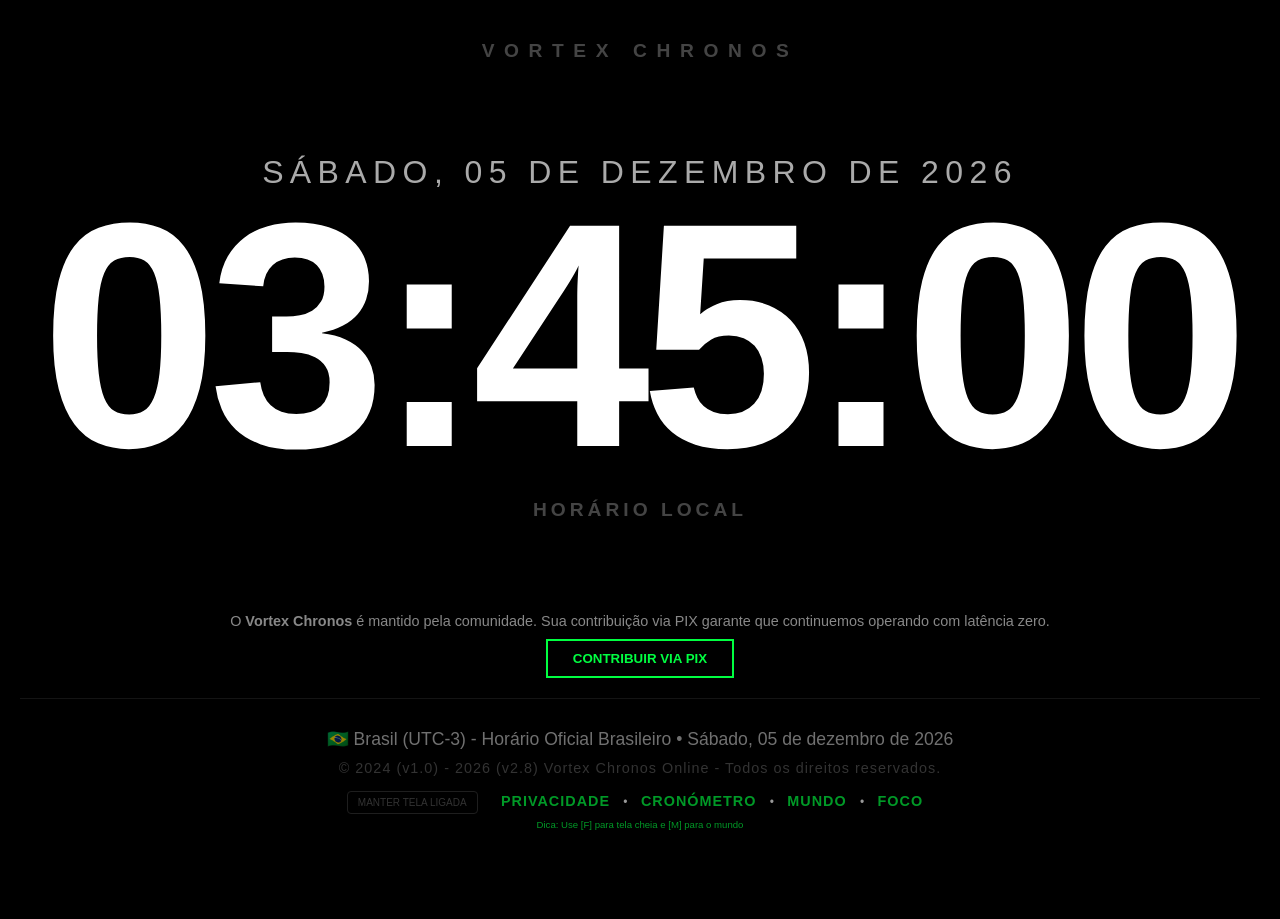
<file: index.html>
<!DOCTYPE html>
<html lang="pt-br">
<head>
    <meta charset="UTF-8">
    <script async src="https://pagead2.googlesyndication.com/pagead/js/adsbygoogle.js?client=ca-pub-1116856125939176" crossorigin="anonymous"></script>
    <meta name="google-adsense-account" content="ca-pub-1116856125939176">
    <meta name="viewport" content="width=device-width, initial-scale=1.0">
    <title>Relógio Online - Horário Local</title>
    <link rel="stylesheet" href="style.css">
</head>
<body> 
    <div class="vortex-container">
        <header class="vortex-brand">VORTEX CHRONOS</header>

        <main class="vortex-main">
            <div id="vortex-date" class="vortex-date"></div>
            <div id="vortex-clock" class="vortex-time">00:00:00</div>
            <div id="vortex-location" class="vortex-region">Sincronizando com o Horário Local</div>
        </main>

        <section class="donation-box hide-on-fs">
            <p>O <strong>Vortex Chronos</strong> é mantido pela comunidade. Sua contribuição via PIX garante que continuemos operando com latência zero.</p>
            <button class="pix-button" onclick="copyPix('0df8fcd3-dffc-4265-8464-5a60badef88c')">
                <span id="pix-text">CONTRIBUIR VIA PIX</span>
            </button>
        </section>

        <section class="seo-content hide-on-fs" style="display:none;">
            <h2>Vortex Chronos - Horário de Brasília em Tempo Real</h2>
            <p>O Vortex Chronos oferece a hora exata sincronizada com o Horário Oficial do Brasil (UTC-3).</p>
        </section>

        <footer class="vortex-footer hide-on-fs footer-area">
            <div class="footer-line">
                🇧🇷 Brasil (UTC-3) - Horário Oficial Brasileiro • <span id="footer-full-date"></span>
            </div>
            <div class="footer-copyright">
                © 2024 (v1.0) - 2026 (v2.8) Vortex Chronos Online - Todos os direitos reservados.
            </div>
            <div class="footer-nav">
    <button id="wake-lock-btn" onclick="requestWakeLock()" style="background:transparent; border:1px solid #333; color:#555; padding:5px 10px; font-size:10px; cursor:pointer; margin-right:10px; border-radius:4px; vertical-align:middle;">
        MANTER TELA LIGADA
    </button>

    <a href="privacidade.html">PRIVACIDADE</a> • 
    <a href="cronometro.html" target="_blank">CRONÓMETRO</a> • 
    <a href="global.html" target="_blank">MUNDO</a> • 
    <a href="foco.html" target="_blank">FOCO</a>
</div>

        </footer>
    </div>

    <button id="fullscreen-btn" class="fs-button" onclick="toggleFullScreen()">
        <span>TELA CHEIA</span>
    </button>

    <script src="script.js"></script>
</body>
</html>
</file>
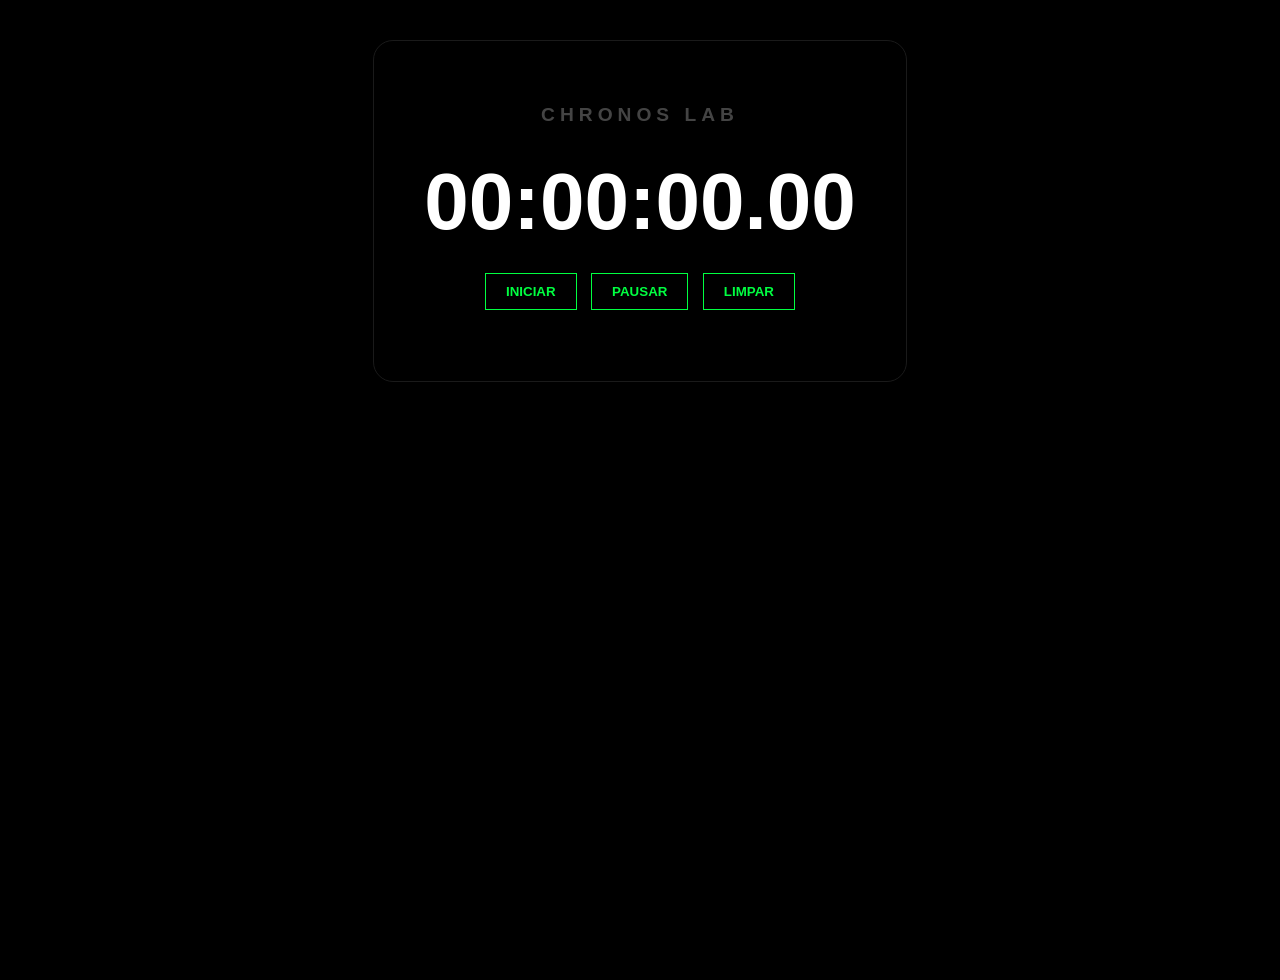
<file: cronometro.html>
<!DOCTYPE html>
<html lang="pt-br">
<head>
    <meta charset="UTF-8"><title>Chronos Lab | Cronómetro</title>
    <link rel="stylesheet" href="style-tools.css">
</head>
<body>
    <div class="tool-container">
        <h1>CHRONOS LAB</h1>
        <div id="display" class="big-timer">00:00:00.00</div>
        <div class="controls">
            <button onclick="start()">INICIAR</button>
            <button onclick="pause()">PAUSAR</button>
            <button onclick="reset()">LIMPAR</button>
        </div>
        <ul id="laps"></ul>
    </div>
    <script>
        let startTime, elapsedTime = 0, timerInterval;
        function start() {
            startTime = Date.now() - elapsedTime;
            timerInterval = setInterval(() => {
                elapsedTime = Date.now() - startTime;
                print(timeToString(elapsedTime));
            }, 10);
        }
        function pause() { clearInterval(timerInterval); }
        function reset() {
            clearInterval(timerInterval);
            print("00:00:00.00");
            elapsedTime = 0;
        }
        function timeToString(time) {
            let diffInHrs = time / 3600000;
            let hh = Math.floor(diffInHrs);
            let diffInMin = (diffInHrs - hh) * 60;
            let mm = Math.floor(diffInMin);
            let diffInSec = (diffInMin - mm) * 60;
            let ss = Math.floor(diffInSec);
            let diffInMs = (diffInSec - ss) * 100;
            let ms = Math.floor(diffInMs);
            return `${String(hh).padStart(2,"0")}:${String(mm).padStart(2,"0")}:${String(ss).padStart(2,"0")}.${String(ms).padStart(2,"0")}`;
        }
        function print(txt) { document.getElementById("display").innerHTML = txt; }
    </script>
</body>
</html>
</file>
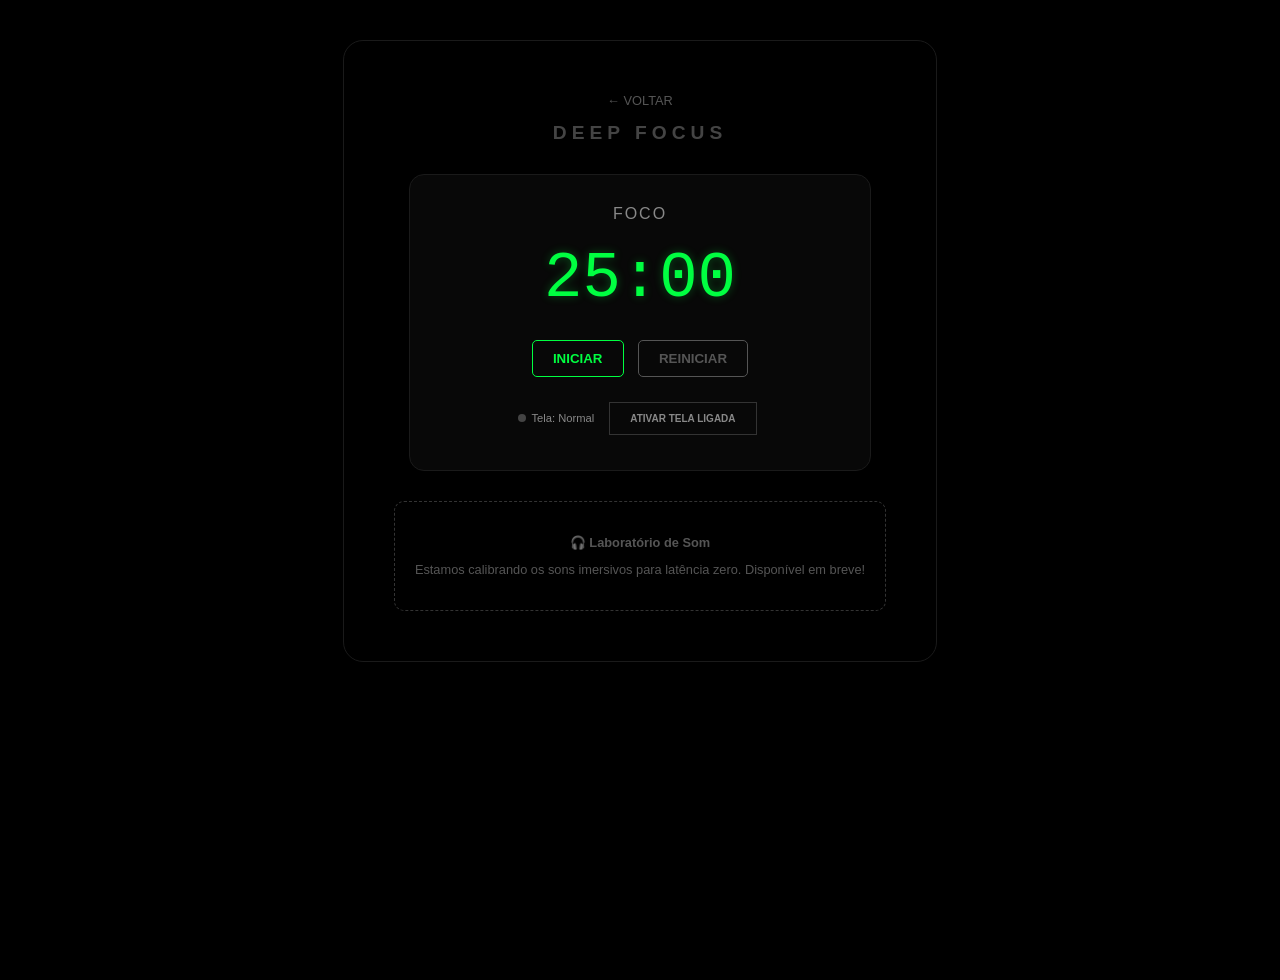
<file: foco.html>
<!DOCTYPE html>
<html lang="pt-br">
<head>
    <meta charset="UTF-8">
    <title>Deep Focus | Pomodoro & Imersão</title>
    <link rel="stylesheet" href="style-tools.css">
    <style>
        .pomodoro-container {
            background: rgba(255, 255, 255, 0.03);
            border: 1px solid #1a1a1a;
            padding: 30px;
            border-radius: 15px;
            max-width: 400px;
            margin: 20px auto;
            text-align: center;
        }

        .timer-display {
            font-size: 4rem;
            font-family: monospace;
            color: #00ff41;
            margin: 20px 0;
            text-shadow: 0 0 10px rgba(0, 255, 65, 0.3);
        }

        .audio-placeholder {
            border: 1px dashed #333;
            padding: 20px;
            margin-top: 30px;
            color: #555;
            font-size: 0.8rem;
            border-radius: 10px;
        }

        .wake-lock-status {
            font-size: 0.7rem;
            margin-top: 15px;
            color: #888;
            display: flex;
            align-items: center;
            justify-content: center;
            gap: 5px;
        }

        .status-dot {
            width: 8px;
            height: 8px;
            border-radius: 50%;
            background: #444;
        }

        .status-active .status-dot {
            background: #00ff41;
            box-shadow: 0 0 5px #00ff41;
        }

        .btn-main {
            background: transparent;
            border: 1px solid #00ff41;
            color: #00ff41;
            padding: 10px 20px;
            cursor: pointer;
            font-weight: bold;
            margin: 5px;
            border-radius: 5px;
        }

        .btn-main:hover { background: rgba(0, 255, 65, 0.1); }
    </style>
</head>
<body>
    <div class="tool-container">
        <a href="index.html" style="color:#555; text-decoration:none; font-size:0.8rem;">← VOLTAR</a>
        <h1>DEEP FOCUS</h1>
        
        <div class="pomodoro-container">
            <div id="timer-label" style="letter-spacing: 2px; color: #888;">FOCO</div>
            <div class="timer-display" id="timer">25:00</div>
            
            <div class="controls">
                <button class="btn-main" onclick="toggleTimer()" id="startBtn">INICIAR</button>
                <button class="btn-main" style="border-color:#555; color:#555;" onclick="resetTimer()">REINICIAR</button>
            </div>

            <div id="wake-status-cont" class="wake-lock-status">
                <div class="status-dot"></div>
                <span id="wake-text">Tela: Normal</span>
                <button onclick="requestWakeLock()" id="wakeBtn" style="background:none; border:1px solid #333; color:#888; font-size:10px; margin-left:10px; cursor:pointer;">ATIVAR TELA LIGADA</button>
            </div>
        </div>

        <div class="audio-placeholder">
            <p><strong>🎧 Laboratório de Som</strong></p>
            <p>Estamos calibrando os sons imersivos para latência zero. Disponível em breve!</p>
        </div>
    </div>

    <script>
        // Lógica do Pomodoro
        let timeLeft = 25 * 60;
        let timerId = null;
        let isRunning = false;

        function updateDisplay() {
            const mins = Math.floor(timeLeft / 60);
            const secs = timeLeft % 60;
            document.getElementById('timer').textContent = 
                `${String(mins).padStart(2, '0')}:${String(secs).padStart(2, '0')}`;
        }

        function toggleTimer() {
            if (isRunning) {
                clearInterval(timerId);
                document.getElementById('startBtn').innerText = "RETOMAR";
            } else {
                timerId = setInterval(() => {
                    timeLeft--;
                    updateDisplay();
                    if (timeLeft <= 0) {
                        clearInterval(timerId);
                        alert("Tempo de foco encerrado! Hora de uma pausa.");
                        resetTimer();
                    }
                }, 1000);
                document.getElementById('startBtn').innerText = "PAUSAR";
            }
            isRunning = !isRunning;
        }

        function resetTimer() {
            clearInterval(timerId);
            isRunning = false;
            timeLeft = 25 * 60;
            updateDisplay();
            document.getElementById('startBtn').innerText = "INICIAR";
        }

        // Lógica para Manter a Tela Ligada (Wake Lock API)
        let wakeLock = null;

        async function requestWakeLock() {
            try {
                if ('wakeLock' in navigator) {
                    wakeLock = await navigator.wakeLock.request('screen');
                    document.getElementById('wake-status-cont').classList.add('status-active');
                    document.getElementById('wake-text').innerText = "Tela: Sempre Ativa";
                    document.getElementById('wakeBtn').style.display = "none";
                    
                    wakeLock.addEventListener('release', () => {
                        document.getElementById('wake-status-cont').classList.remove('status-active');
                        document.getElementById('wake-text').innerText = "Tela: Normal";
                    });
                } else {
                    alert("Seu navegador não suporta a função de manter a tela ligada.");
                }
            } catch (err) {
                console.error(`${err.name}, ${err.message}`);
            }
        }
    </script>
</body>
</html>
</file>
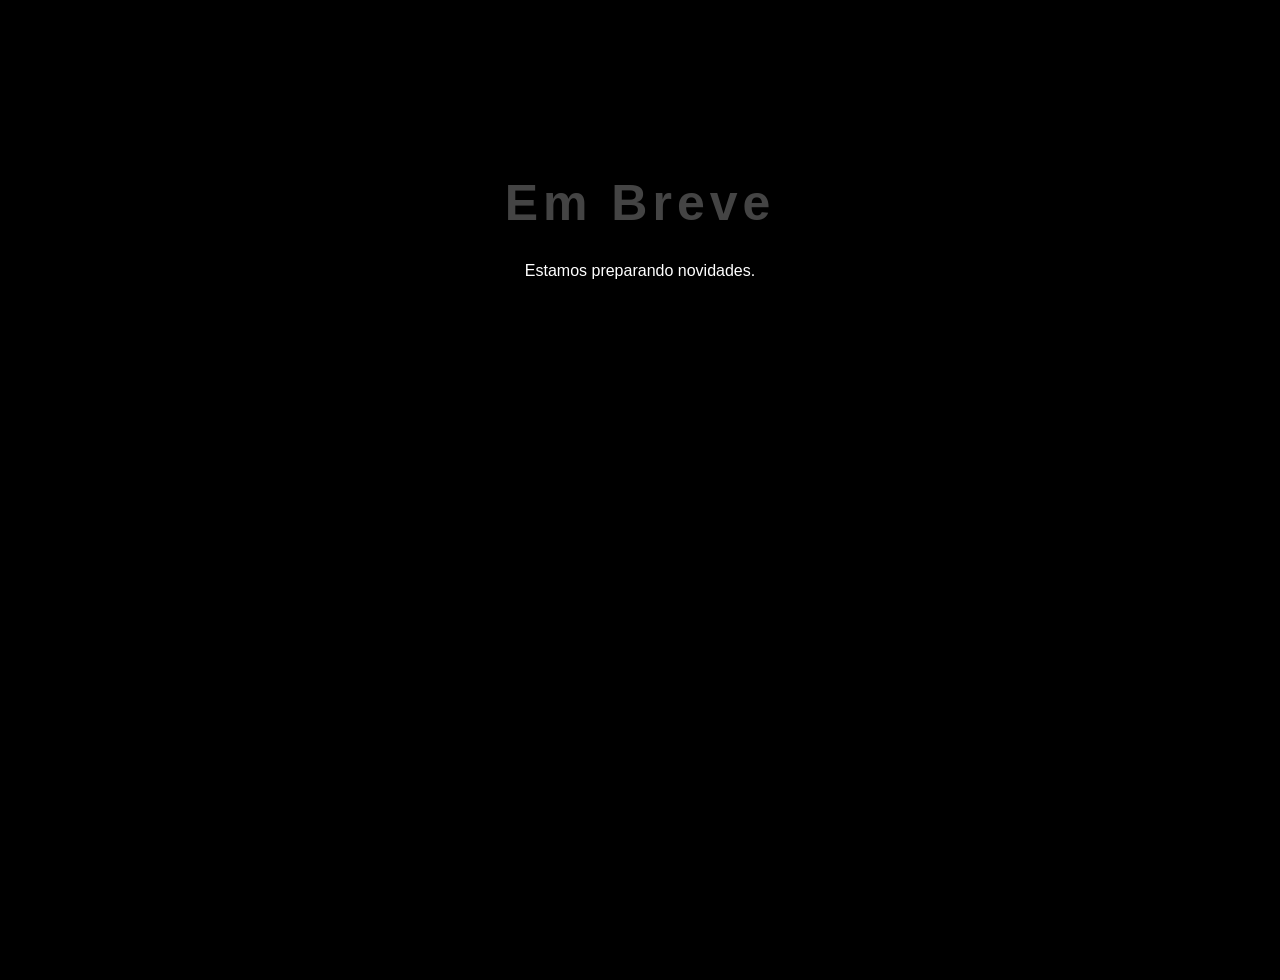
<file: global.html>
<!-- MENSAGEM DE EM BREVE -->
<div style="text-align: center; margin-top: 100px; font-family: sans-serif;">
    <h1 style="font-size: 50px;">Em Breve</h1>
    <p>Estamos preparando novidades.</p>
</div>

<!-- O CODIGO ABAIXO ESTA "DESATIVADO" (COMENTADO) -->
<div style="display: none;">


<!DOCTYPE html>
<html lang="pt-br">
<head>
    <meta charset="UTF-8"><title>Global Vortex | Mundo</title>
    <link rel="stylesheet" href="style-tools.css">
</head>
<body>
    <div class="tool-container">
        <h1>GLOBAL VORTEX</h1>
        <div class="world-grid" id="world-grid"></div>
    </div>
    <script>
    const cities = [
        { name: 'São Paulo', tz: 'America/Sao_Paulo' },
        { name: 'Nova Iorque', tz: 'America/New_York' },
        { name: 'Londres', tz: 'Europe/London' },
        { name: 'Paris', tz: 'Europe/Paris' },
        { name: 'Dubai', tz: 'Asia/Dubai' },
        { name: 'Tóquio', tz: 'Asia/Tokyo' },
        { name: 'Lisboa', tz: 'Europe/Lisbon' },
        { name: 'Roma', tz: 'Europe/Rome' },
        { name: 'Sydney', tz: 'Australia/Sydney' },
        { name: 'Berlim', tz: 'Europe/Berlin' },
        { name: 'Moscovo', tz: 'Europe/Moscow' },
        { name: 'Cidade do México', tz: 'America/Mexico_City' }
    ];

    function updateWorld() {
        const grid = document.getElementById('world-grid');
        grid.innerHTML = cities.map(c => {
            // Pega a hora exata baseada no fuso horário (Timezone)
            const time = new Date().toLocaleTimeString('pt-BR', { 
                timeZone: c.tz,
                hour: '2-digit',
                minute: '2-digit',
                second: '2-digit'
            });
            return `
                <div class="city-card">
                    <h2>${c.name}</h2>
                    <p>${time}</p>
                </div>`;
        }).join('');
    }

    setInterval(updateWorld, 1000);
    updateWorld();
</script>

</body>
</html>
</file>
<file: style.css>
* {
    margin: 0;
    padding: 0;
    box-sizing: border-box;
}

body, html {
    height: 100%;
    background-color: #000;
    color: #fff;
    font-family: 'Inter', sans-serif;
    overflow: hidden;
}

.vortex-container {
    height: 100vh;
    display: flex;
    flex-direction: column;
    justify-content: space-between;
    align-items: center;
    padding: 40px 20px;
}

.vortex-brand {
    font-size: 1.2rem;
    font-weight: 900;
    letter-spacing: 0.6rem;
    color: #444; /* Mais visível */
}

.vortex-main {
    text-align: center;
    flex-grow: 1;
    display: flex;
    flex-direction: column;
    justify-content: center;
}

.vortex-date {
    font-size: 2.5vw;
    color: #aaa; /* Data mais clara */
    text-transform: uppercase;
    letter-spacing: 0.4rem;
}

.vortex-time {
    font-size: 25vw; /* Relógio maior */
    font-weight: 800;
    line-height: 0.9;
    letter-spacing: -0.8vw;
    font-variant-numeric: tabular-nums;
}

.vortex-region {
    font-size: 1.2rem; /* Aumenta o tamanho do nome da cidade */
    color: #444;       /* Cinza elegante */
    text-transform: uppercase;
    letter-spacing: 4px;
    font-weight: bold;
    margin-top: 20px;
    display: block !important; /* Garante que apareça */
}


/* Esconder elementos quando em Tela Cheia */
:fullscreen .hide-on-fs {
    display: none;
}

/* Ajuste do Rodapé (Agora legível) */
.vortex-footer {
    text-align: center;
    width: 100%;
    padding: 30px 0;
    border-top: 1px solid #222;
}

.footer-line {
    font-size: 1.1rem; /* Aumentado */
    color: #bbb; /* Cor com mais contraste */
    margin-bottom: 10px;
}

.footer-copyright {
    font-size: 0.9rem; /* Aumentado */
    color: #555;
    letter-spacing: 1px;
}

/* Estilo do Botão PIX */
.donation-box {
    text-align: center;
    margin-bottom: 20px;
}

.donation-box p { color: #888; margin-bottom: 10px; font-size: 0.9rem; }

.pix-button {
    background: transparent;
    color: #00ff41;
    border: 2px solid #00ff41;
    padding: 10px 25px;
    font-weight: bold;
    cursor: pointer;
    transition: 0.3s;
}

.pix-button:hover {
    background: #00ff41;
    color: #000;
}

/* Animação de Fade */
@keyframes fadeInOut {
    0% { opacity: 1; }
    50% { opacity: 0.3; }
    100% { opacity: 1; }
}

.fade-effect {
    animation: fadeInOut 1s ease-in-out;
}

.footer-nav { margin-top: 15px; }
.footer-nav a { 
    color: #444; 
    text-decoration: none; 
    font-size: 0.8rem; 
    letter-spacing: 2px;
    transition: color 0.3s;
}
.footer-nav a:hover { color: #00ff41; }

.footer-nav {
    margin-top: 15px;
}

.footer-nav a {
    color: #00ff41; /* Verde para destacar que é um link */
    text-decoration: none;
    font-size: 0.9rem;
    font-weight: bold;
    letter-spacing: 1px;
    padding: 5px 10px;
    transition: all 0.2s;
}

.footer-nav a:hover {
    background: rgba(0, 255, 65, 0.1);
    border-radius: 4px;
}

/* Garante que o rodapé não suma se NÃO estiver em tela cheia */
.vortex-footer {
    position: relative;
    z-index: 10; /* Fica por cima para receber o clique corretamente */
}

.vortex-footer {
    font-size: 0.75rem;
    opacity: 0.6;
}

/* Dica de atalho que aparece só quando o mouse passa no rodapé */
.footer-nav::after {
    content: "Dica: Use [F] para tela cheia e [M] para o mundo";
    display: block;
    font-size: 0.6rem;
    color: #00ff41;
    margin-top: 5px;
}
</file>
<file: style-tools.css>
body {
    background: #000; 
    color: #fff; 
    font-family: 'Inter', sans-serif;
    display: flex; 
    flex-direction: column; /* Organiza título no topo e grid embaixo */
    justify-content: flex-start; /* Começa do topo */
    align-items: center;
    min-height: 100vh; /* 'min-height' em vez de 'height' fixo */
    margin: 0; 
    padding: 40px 0; /* Espaço no topo e embaixo para não colar na borda */
    text-align: center;
    overflow-y: auto; /* Permite rolar a página se tiver muitas cidades */
}

.tool-container { border: 1px solid #1a1a1a; padding: 50px; border-radius: 20px; }
h1 { letter-spacing: 5px; color: #444; font-size: 1.2rem; margin-bottom: 30px; }
.big-timer { font-size: 5rem; font-weight: bold; margin-bottom: 20px; font-variant-numeric: tabular-nums; }
button { 
    background: transparent; border: 1px solid #00ff41; color: #00ff41; 
    padding: 10px 20px; cursor: pointer; margin: 5px; font-weight: bold;
}
button:hover { background: #00ff41; color: #000; }
.world-grid {
    display: grid;
    /* Cria colunas de no mínimo 200px que se ajustam sozinhas */
    grid-template-columns: repeat(auto-fit, minmax(220px, 1fr)); 
    gap: 20px;
    width: 90%;
    max-width: 1200px;
    margin: 0 auto;
}

.city-card {
    background: #080808;
    padding: 25px;
    border-radius: 12px;
    border: 1px solid #1a1a1a;
    transition: transform 0.3s, border-color 0.3s;
}

.city-card:hover {
    border-color: #00ff41;
    transform: translateY(-5px);
}

.city-card h2 {
    font-size: 0.8rem;
    color: #555;
    text-transform: uppercase;
    letter-spacing: 2px;
    margin-bottom: 10px;
}

.city-card p {
    font-size: 1.8rem;
    font-weight: 800;
    color: #fff;
    font-family: 'Courier New', Courier, monospace; /* Estilo digital */
}
</file>
